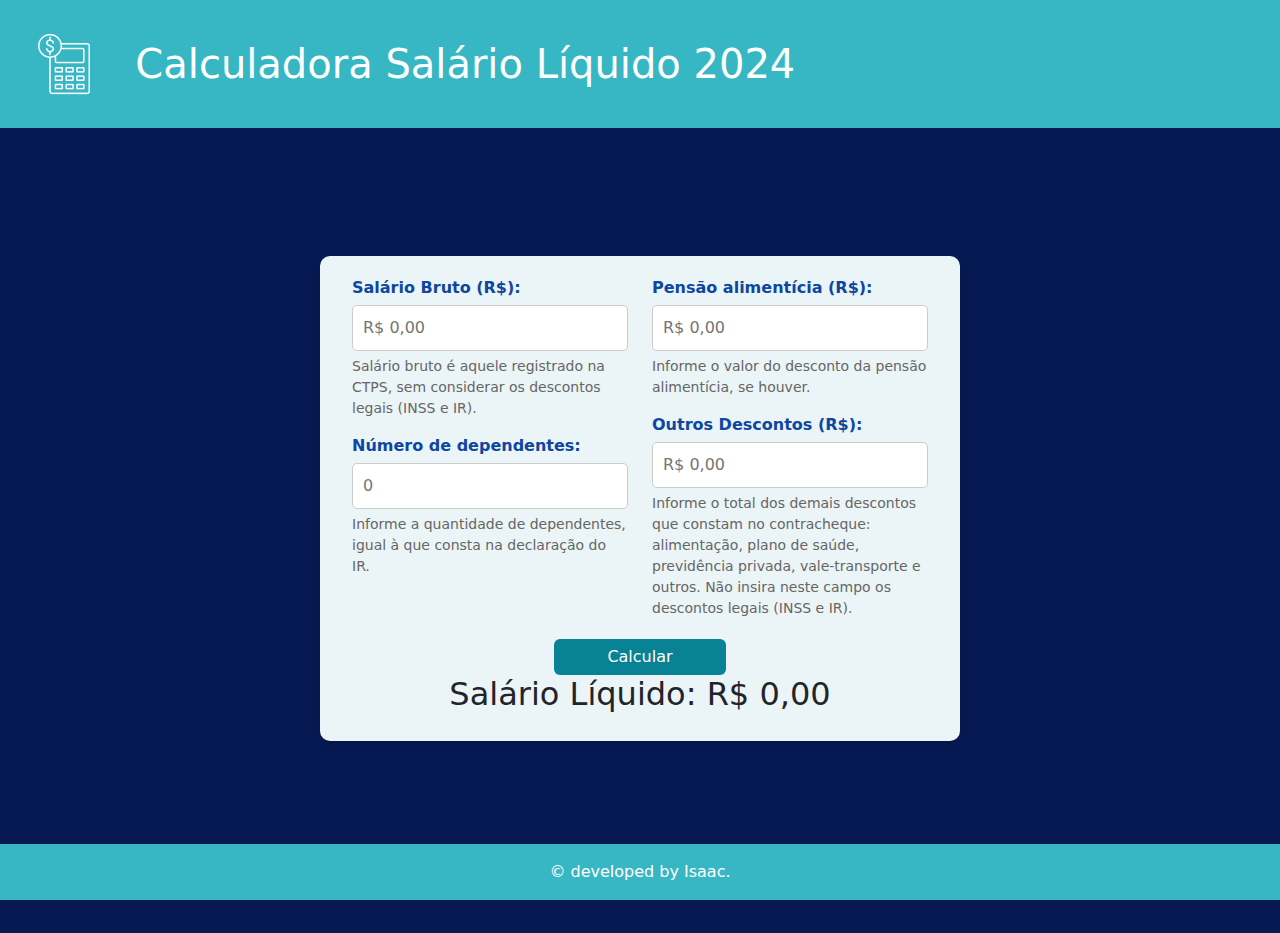
<file: index.html>
<!DOCTYPE html>
<html lang="pt-br">

<head>
    <meta charset="UTF-8">
    <meta name="viewport" content="width=device-width, initial-scale=1.0">
    <title>Calculadora_salário Líquido </title>
    <link rel="stylesheet" href="css/style.css">
    <link href="https://cdn.jsdelivr.net/npm/bootstrap@5.3.3/dist/css/bootstrap.min.css" rel="stylesheet">
    <link rel="icon" type="image/x-icon" href="img/favicon.png">
</head>

<body>
    <header class="cabeçalho">
        <div class="row">
            <div class="col-sm-1">
                <img src="img/icone calcular.png" alt="">

            </div>
            <div class="col-sm-10">
                <h1 id="titulo">Calculadora Salário Líquido 2024</h1>
            </div>
        </div>
    </header>

    <main>
        <div class="row principal">
            <div class="col-sm-6 ">
                <div class="form-group">
                    <label for="salarioBruto">Salário Bruto (R$):</label>
                    <input type="number" id="salarioBruto" placeholder="R$ 0,00">
                    <small>Salário bruto é aquele registrado na CTPS, sem considerar os descontos legais (INSS e
                        IR).</small>
                </div>

                <div class="form-group">
                    <label for="dependentes">Número de dependentes:</label>
                    <input type="number" id="dependentes" placeholder="0">
                    <small>Informe a quantidade de dependentes, igual à que consta na declaração do IR.</small>
                </div>

            </div>
            <div class="col-sm-6">
                <div class="form-group">
                    <label for="pensao">Pensão alimentícia (R$):</label>
                    <input type="number" id="pensao" placeholder="R$ 0,00">
                    <small>Informe o valor do desconto da pensão alimentícia, se houver.</small>
                </div>

                <div class="form-group">
                    <label for="outrosDescontos">Outros Descontos (R$):</label>
                    <input type="number" id="outrosDescontos" placeholder="R$ 0,00">
                    <small>Informe o total dos demais descontos que constam no contracheque: alimentação, plano de
                        saúde,
                        previdência privada, vale-transporte e outros. Não insira neste campo os descontos legais (INSS
                        e
                        IR).</small>
                </div>
            </div>
            <div class="teste">
                <button class="btn" onclick="calcularSalario()">Calcular</button>
                <h2 id="resultado">Salário Líquido: R$ 0,00</h2>
            </div>

        </div>
    </main>

    <footer class="fixed-bottom">
        <p id="rodape">&copy; developed by Isaac. </p>
    </footer>
</body>
<script src="js/script.js"></script>
<script src="https://cdn.jsdelivr.net/npm/bootstrap@5.3.3/dist/js/bootstrap.bundle.min.js"></script>

</html>
</file>
<file: css/style.css>
body{
    background-color: #071952 !important;
}
.cabeçalho{
    background-color: #37B7C3;
    color: rgb(255, 255, 255);
    padding: 2em;

}

img, h1{
    display: inline-block;
}
#titulo{
    margin-top: 0.2em;
}

footer{
    background-color: #37B7C3;
    color: rgb(255, 255, 255);
    text-align: center;
}
#rodape{
    margin-top: 1em;
}


.principal{
    margin-left: 25% !important;
    margin-right: 25% !important;
    margin-top: 10% !important;
    margin-bottom: 15% !important;
    background-color: #EBF4F6;
    padding: 20px;
    border-radius: 10px;
    box-shadow: 0 4px 8px rgba(0, 0, 0, 0.1);
}


.form-group {
    margin-bottom: 15px;
}
.form-group label {
    display: block;
    font-weight: bold;
    color: #0d47a1;
    margin-bottom: 5px;
}
.form-group input {
    width: 100%;
    padding: 10px;
    border: 1px solid #ccc;
    border-radius: 5px;
    font-size: 16px;
}
.form-group small {
    display: block;
    color: #666;
    margin-top: 5px;
}
.btn {
    justify-content: center !important;
    font-weight: bold;
    width: 30%;
    padding: 5px;
    background-color: #088395!important;
    color: rgb(255, 255, 255) !important;
    border: #EBF4F6 !important;
    border-radius: 10px;
    font-size: 30px;
    cursor: pointer;
    margin-top: 5px;
}
.btn:hover {
    background-color: #004d40;
}
.teste{
    text-align: center;
}


 /* Media Queries */
 @media (max-width: 768px) {
    .container {
        max-width: 100%;
        padding: 10px;
    }
    .btn {
        width: 100%;
        font-size: 16px;
    }
}
</file>
